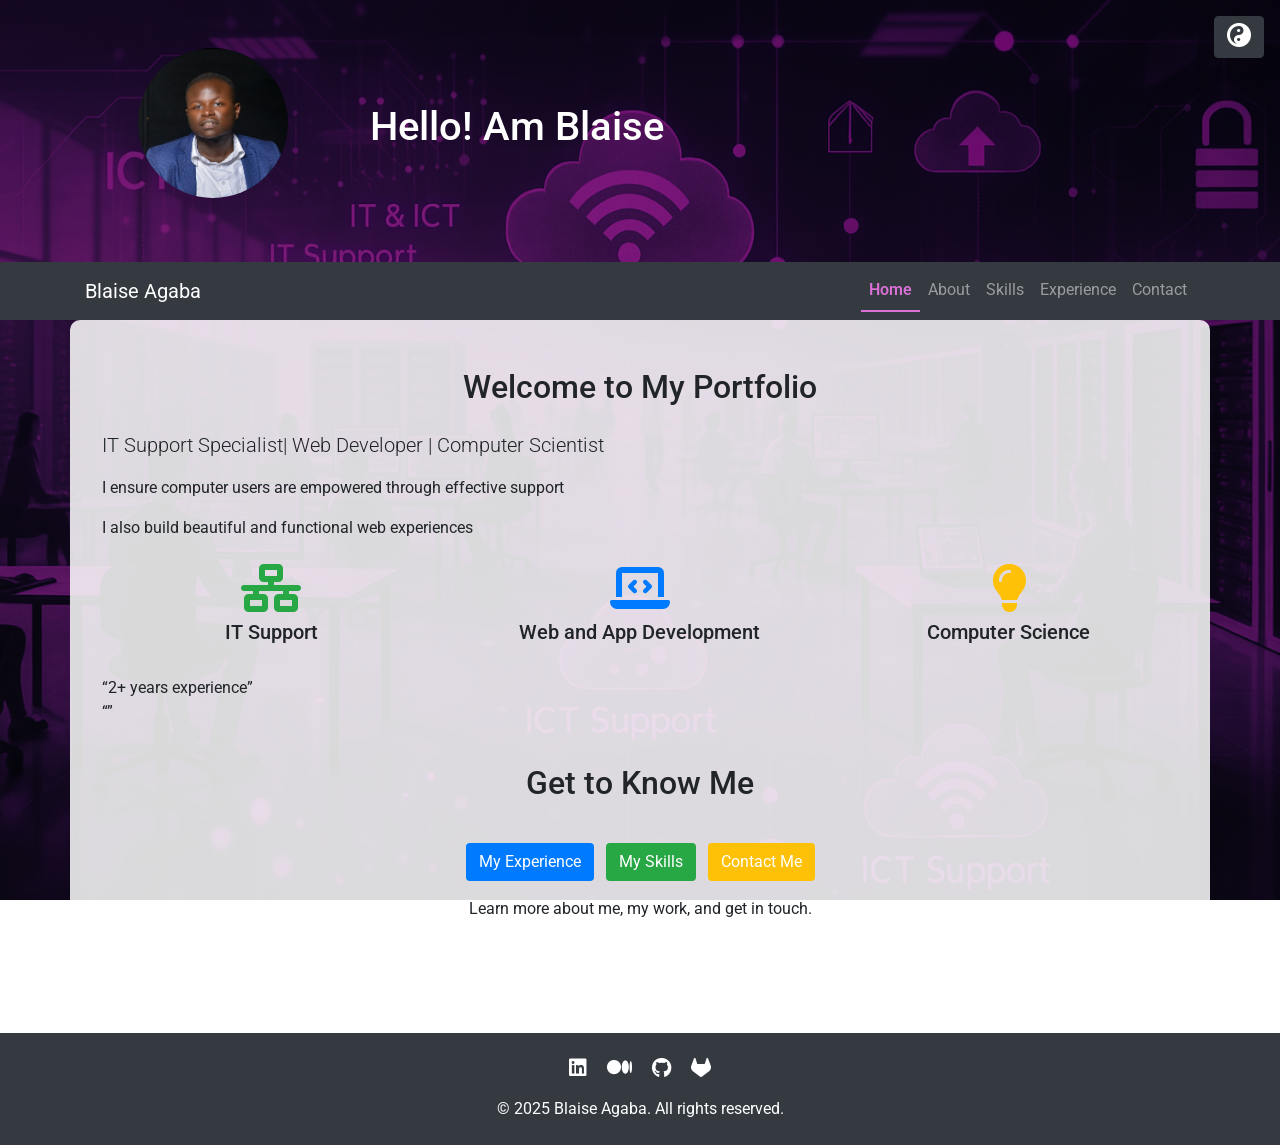
<file: index.html>
<!DOCTYPE html>
<html lang="en">
<head>
  <meta charset="UTF-8" />
  <meta name="viewport" content="width=device-width, initial-scale=1.0"/>
  <meta name="description" content="Blaise Agaba is an ICT Support Technician with expertise in technical support, systems troubleshooting, and digital innovation.">
  <meta name="keywords" content="Blaise Agaba, ICT Support Technician, technical support, systems troubleshooting, digital innovation">
  <title>Blaise Agaba | ICT Support Technician</title>
  <link rel="stylesheet" href="https://stackpath.bootstrapcdn.com/bootstrap/4.5.2/css/bootstrap.min.css"/>
  <link href="https://fonts.googleapis.com/css2?family=Roboto:wght@400;700&display=swap" rel="stylesheet"/>
  <link rel="stylesheet" href="style.css"/>
  <link href="https://unpkg.com/aos@2.3.4/dist/aos.css" rel="stylesheet">
  <link rel="stylesheet" href="https://cdnjs.cloudflare.com/ajax/libs/font-awesome/6.5.0/css/all.min.css" integrity="sha512-..." crossorigin="anonymous" referrerpolicy="no-referrer" />
  <style>
    html {
      scroll-behavior: smooth;
    }
    .dark-mode {
      background-color: #121212 !important;
      color: #f1f1f1 !important;
    }
    .dark-mode .content-section,
    .dark-mode .job,
    .dark-mode form {
      background-color: rgba(30, 30, 30, 0.9) !important;
      color: #f1f1f1 !important;
    }
    .dark-mode nav,
    .dark-mode footer{
      background-color: #1a1a1a !important;
    }
    .dark-toggle {
      position: fixed;
      top: 1rem;
      right: 1rem;
      z-index: 1000;
    }
  </style>
</head>
<body>
  <div class="dark-toggle">
    <button onclick="toggleDarkMode()" class="btn btn-dark" aria-label="Toggle dark mode">
     <i class="fas fa-yin-yang"></i> 
    </button>
  </div>

  <header class="text-white text-center py-5">
    <div class="container">
      <div class="row align-items-center">
        <div class="col-md-3">
          <img src="dp.jpg" alt="Portrait of Blaise Agaba" class="rounded-circle mb-3" style="width: 150px; height: 150px;">
        </div>
        <div class="col-md-9 text-md-left">
          <h1>Hello! Am Blaise</h1>
        </div>
      </div>
    </div>
  </header>

  <nav class="navbar navbar-expand-lg navbar-dark bg-dark">
    <div class="container">
      <a class="navbar-brand text-white" href="index.html">Blaise Agaba</a>
      <button class="navbar-toggler" type="button" data-toggle="collapse" data-target="#navbarNav">
        <span class="navbar-toggler-icon"></span>
      </button>
      <div class="collapse navbar-collapse" id="navbarNav">
        <ul class="navbar-nav ml-auto">
          <li class="nav-item"><a class="nav-link" href="index.html">Home</a></li>
          <li class="nav-item"><a class="nav-link" href="about.html">About</a></li>
          <li class="nav-item"><a class="nav-link" href="skills.html">Skills</a></li>
          <li class="nav-item"><a class="nav-link" href="experience.html">Experience</a></li>
          <li class="nav-item"><a class="nav-link" href="contact.html">Contact</a></li>
        </ul>
      </div>
    </div>
  </nav>

  <main>
    <section id="home" class="container py-5 content-section" data-aos="fade-up">
      <h2 class="text-center mb-4">Welcome to My Portfolio</h2>
      <p class="lead"> IT Support Specialist| Web Developer | Computer Scientist</p>
      <p>I ensure computer users are empowered through effective support</p>
      <p> I also build beautiful and functional web experiences </p>
      <div class="row text-center mt-4">
      <br>  
      <br>

        <div class="col-md-4">
          <i class="fas fa-network-wired fa-3x mb-2 text-success"></i>
          <h5>IT Support</h5>
        </div>
        <div class="col-md-4">
          <i class="fas fa-laptop-code fa-3x mb-2 text-primary"></i>
          <h5>Web and App Development</h5>
        </div>
        <div class="col-md-4">
          <i class="fas fa-lightbulb fa-3x mb-2 text-warning"></i>
          <h5>Computer Science</h5>
        </div>
      </div>
      <br>
      <q>2+ years experience</q>
      <br>
       <p> <q></q> </p>
      <br>
      <h2 class="text-center mb-4">Get to Know Me</h2>
        <div class="text-center mt-4">
          <a href="experience.html" class="btn btn-experience mt-3 mr-2">My Experience</a>
          <a href="skills.html" class="btn btn-skills mt-3">My Skills</a>
          <a href="contact.html" class="btn btn-contact mt-3 ml-2">Contact Me</a>
          <p class="mt-3">Learn more about me, my work, and get in touch.</p>
        </div>

      </section>

  </main>

  <footer class="text-center text-white py-4 mt-5">
   <div class="container">
    
    <!-- Social Media Icons -->
    <div class="mb-3">
       <a href="https://www.linkedin.com/in/blaise-agaba" target="_blank" class="text-white mx-2">
        <i class="fab fa-linkedin fa-lg"></i>
      </a>

       <a href="https://medium.com/@blaiseagaba" target="_blank" class="text-white mx-2">
        <i class="fab fa-medium fa-lg"></i>
      </a>
     
      <a href="https://github.com/Blaiseagaba" target="_blank" class="text-white mx-2">
        <i class="fab fa-github fa-lg"></i>
      </a>
     
      <a href="https://gitlab.com/Blaiseagaba" target="_blank" class="text-white mx-2">
        <i class="fab fa-gitlab fa-lg"></i>
      </a>
    
    </div>

    <!-- Copyright -->
    <p class="mb-0">© 2025 Blaise Agaba. All rights reserved.</p>
   </div>
  </footer>



  <script src="https://code.jquery.com/jquery-3.5.1.slim.min.js"></script>
  <script src="https://cdn.jsdelivr.net/npm/@popperjs/core@2.5.4/dist/umd/popper.min.js"></script>
  <script src="https://stackpath.bootstrapcdn.com/bootstrap/4.5.2/js/bootstrap.min.js"></script>
  <script src="https://unpkg.com/aos@2.3.4/dist/aos.js"></script>
  <script src="script.js"></script>
  <script>
    AOS.init();
    function toggleDarkMode() {
      document.body.classList.toggle('dark-mode');
      localStorage.setItem('darkMode', document.body.classList.contains('dark-mode'));
    }
    window.onload = function() {
      if (localStorage.getItem('darkMode') === 'true') {
        document.body.classList.add('dark-mode');
      }
    };
  </script>
  <script defer src="script.js"></script>
  <script defer src="https://unpkg.com/aos@2.3.4/dist/aos.js"></script>
  <script>
  // Get current file name from URL
  const currentPage = window.location.pathname.split("/").pop();

  // Select all nav links
  const navLinks = document.querySelectorAll('.navbar-nav .nav-link');

  navLinks.forEach(link => {
    // Get href attribute of each link
    const linkPage = link.getAttribute('href');

    if (linkPage === currentPage) {
      link.classList.add('active');
    }
  });
</script>
</body>
</html>
</file>
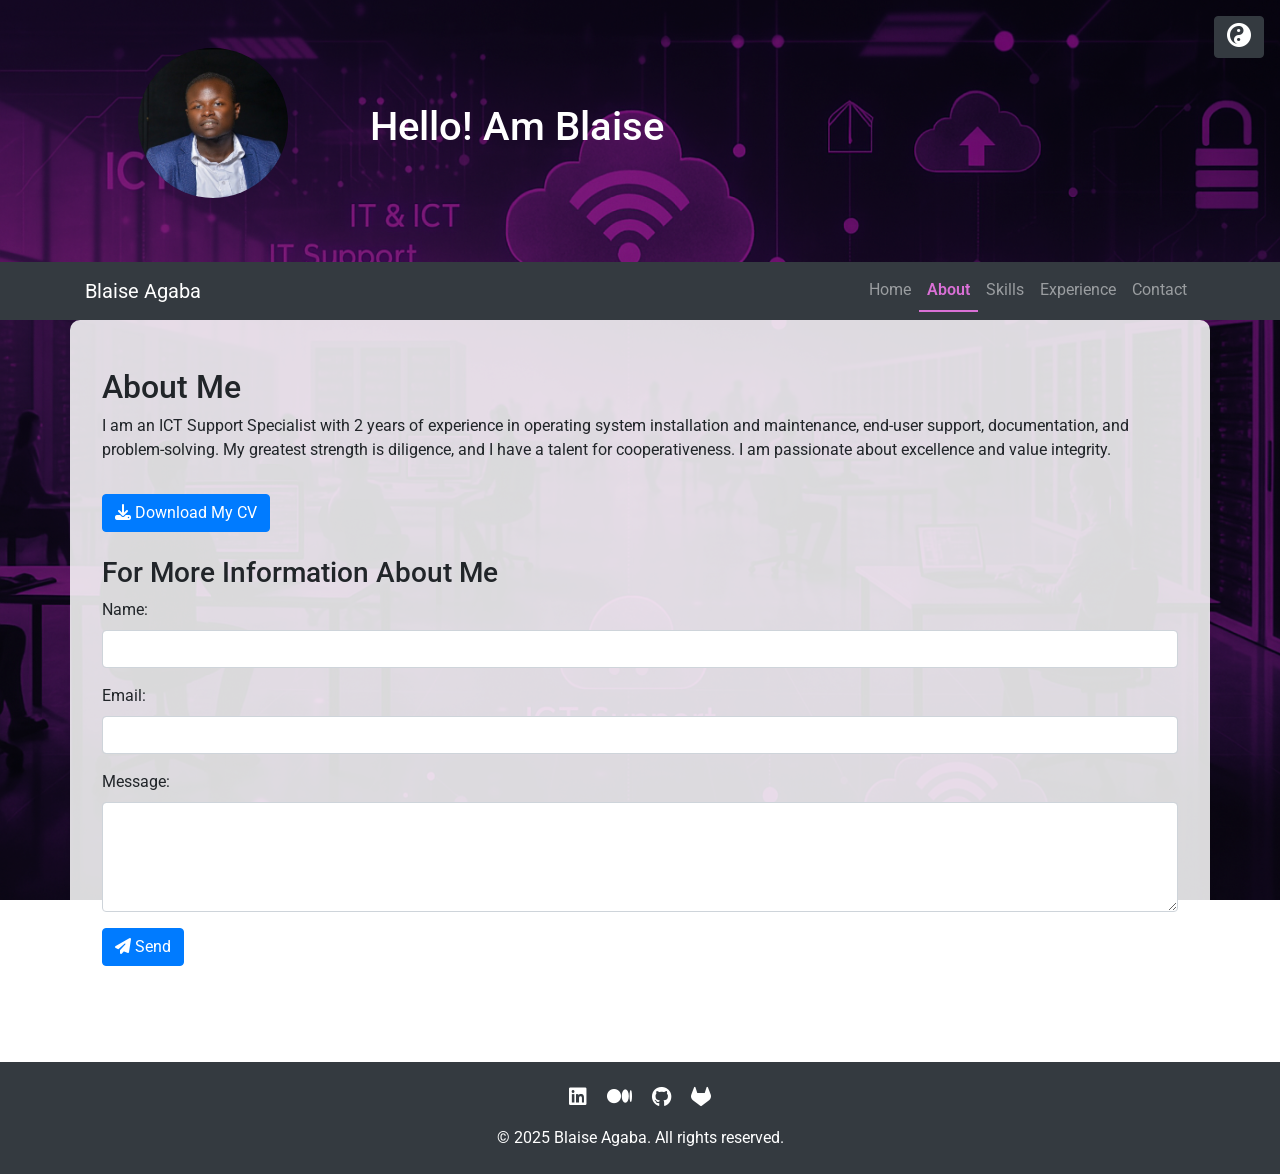
<file: about.html>
<!DOCTYPE html>
<html lang="en">
<head>
  <meta charset="UTF-8" />
  <meta name="viewport" content="width=device-width, initial-scale=1.0"/>
  <meta name="description" content="Blaise Agaba is an ICT Support Technician with expertise in technical support, systems troubleshooting, and digital innovation.">
  <meta name="keywords" content="Blaise Agaba, ICT Support Technician, technical support, systems troubleshooting, digital innovation">
  <title>About | Blaise Agaba</title>
  <link rel="stylesheet" href="https://stackpath.bootstrapcdn.com/bootstrap/4.5.2/css/bootstrap.min.css"/>
  <link href="https://fonts.googleapis.com/css2?family=Roboto:wght@400;700&display=swap" rel="stylesheet"/>
  <link rel="stylesheet" href="style.css"/>
  <link rel="stylesheet" href="https://unpkg.com/aos@2.3.4/dist/aos.css">
  <link rel="stylesheet" href="https://cdnjs.cloudflare.com/ajax/libs/font-awesome/6.5.0/css/all.min.css" integrity="sha512-..." crossorigin="anonymous" referrerpolicy="no-referrer" />
  <style>
    html {
      scroll-behavior: smooth;
    }
    .dark-mode {
      background-color: #121212 !important;
      color: #f1f1f1 !important;
    }
    .dark-mode .content-section,
    .dark-mode .job,
    .dark-mode form {
      background-color: rgba(30, 30, 30, 0.9) !important;
      color: #f1f1f1 !important;
    }
    .dark-mode nav,
    .dark-mode footer{
      background-color: #1a1a1a !important;
    }
    .dark-toggle {
      position: fixed;
      top: 1rem;
      right: 1rem;
      z-index: 1000;
    }
  </style>
</head>
<body>
  <div class="dark-toggle">
    <button onclick="toggleDarkMode()" class="btn btn-dark" aria-label="Toggle dark mode">
    <i class="fas fa-yin-yang"></i>
    </button>
  </div>

  <header class="text-white text-center py-5">
    <div class="container">
      <div class="row align-items-center">
        <div class="col-md-3">
          <img src="dp.jpg" alt="Portrait of Blaise Agaba" class="rounded-circle mb-3" style="width: 150px; height: 150px;">
        </div>
        <div class="col-md-9 text-md-left">
          <h1>Hello! Am Blaise</h1>
        </div>
      </div>
    </div>
  </header>

   <nav class="navbar navbar-expand-lg navbar-dark bg-dark">
    <div class="container">
      <a class="navbar-brand text-white" href="index.html">Blaise Agaba</a>
      <button class="navbar-toggler" type="button" data-toggle="collapse" data-target="#navbarNav">
        <span class="navbar-toggler-icon"></span>
      </button>
      <div class="collapse navbar-collapse" id="navbarNav">
        <ul class="navbar-nav ml-auto">
          <li class="nav-item"><a class="nav-link" href="index.html">Home</a></li>
          <li class="nav-item"><a class="nav-link" href="about.html">About</a></li>
          <li class="nav-item"><a class="nav-link" href="skills.html">Skills</a></li>
          <li class="nav-item"><a class="nav-link" href="experience.html">Experience</a></li>
          <li class="nav-item"><a class="nav-link" href="contact.html">Contact</a></li>
        </ul>
      </div>
    </div>
  </nav>

  <main>
    <section id="about" class="container py-5 content-section" data-aos="fade-up">
      <h2>About Me</h2>
      <p>I am an ICT Support Specialist with 2 years of experience in operating system installation and maintenance, end-user support, documentation, and problem-solving. My greatest strength is diligence, and I have a talent for cooperativeness. I am passionate about excellence and value integrity.</p>
      <a href="blaise_agaba_cv.pdf" class="btn btn-primary mt-3" download>
       <i class="fas fa-download"></i> Download My CV
      </a>

      <div class="mt-4">
        <h3>For More Information About Me</h3>
        <div id="success-message" class="alert alert-success d-none" role="alert">
          Your inquiry has been sent successfully!
        </div>
        <form id="about-form" action="https://formspree.io/f/xovdaldj" method="POST" data-formspree data-redirect="about.html">
          <div class="form-group">
            <label for="name">Name:</label>
            <input type="text" class="form-control" id="name" name="name" required/>
          </div>
          <div class="form-group">
            <label for="email">Email:</label>
            <input type="email" class="form-control" id="email" name="_replyto" required/>
          </div>
          <div class="form-group">
            <label for="message">Message:</label>
            <textarea class="form-control" id="message" name="message" rows="4" required></textarea>
          </div>
          <button type="submit" class="btn btn-primary">
           <i class="fas fa-paper-plane"></i> Send
          </button>
        </form>
      </div>
    </section>
  </main>

 <footer class="text-center text-white py-4 mt-5">
   <div class="container">
    
    <!-- Social Media Icons -->
     <div class="mb-3">
       <a href="https://www.linkedin.com/in/blaise-agaba" target="_blank" class="text-white mx-2">
        <i class="fab fa-linkedin fa-lg"></i>
      </a>

       <a href="https://medium.com/@blaiseagaba" target="_blank" class="text-white mx-2">
        <i class="fab fa-medium fa-lg"></i>
      </a>
     
      <a href="https://github.com/Blaiseagaba" target="_blank" class="text-white mx-2">
        <i class="fab fa-github fa-lg"></i>
      </a>
     
      <a href="https://gitlab.com/Blaiseagaba" target="_blank" class="text-white mx-2">
        <i class="fab fa-gitlab fa-lg"></i>
      </a>
    
    </div>

    <!-- Copyright -->
    <p class="mb-0">© 2025 Blaise Agaba. All rights reserved.</p>
   </div>
  </footer>

  <script src="https://code.jquery.com/jquery-3.5.1.slim.min.js"></script>
  <script src="https://cdn.jsdelivr.net/npm/@popperjs/core@2.5.4/dist/umd/popper.min.js"></script>
  <script src="https://stackpath.bootstrapcdn.com/bootstrap/4.5.2/js/bootstrap.min.js"></script>
  <script src="https://unpkg.com/aos@2.3.4/dist/aos.js"></script>
  <script src="script.js"></script>
  <script>
    AOS.init();
    function toggleDarkMode() {
      document.body.classList.toggle('dark-mode');
      localStorage.setItem('darkMode', document.body.classList.contains('dark-mode'));
    }
    window.onload = function() {
      if (localStorage.getItem('darkMode') === 'true') {
        document.body.classList.add('dark-mode');
      }
      // Check for success query parameter
      const urlParams = new URLSearchParams(window.location.search);
      if (urlParams.get('success') === 'true') {
        const successMessage = document.getElementById('success-message');
        successMessage.classList.remove('d-none');
        // Hide after 5 seconds
        setTimeout(() => {
          successMessage.classList.add('d-none');
        }, 5000);
      }
    };
  </script>
  <script defer src="script.js"></script>
  <script defer src="https://unpkg.com/aos@2.3.4/dist/aos.js"></script>
  <script>
  // Get current file name from URL
  const currentPage = window.location.pathname.split("/").pop();

  // Select all nav links
  const navLinks = document.querySelectorAll('.navbar-nav .nav-link');

  navLinks.forEach(link => {
    // Get href attribute of each link
    const linkPage = link.getAttribute('href');

    if (linkPage === currentPage) {
      link.classList.add('active');
    }
  });
</script>
</body>
</html>
</file>
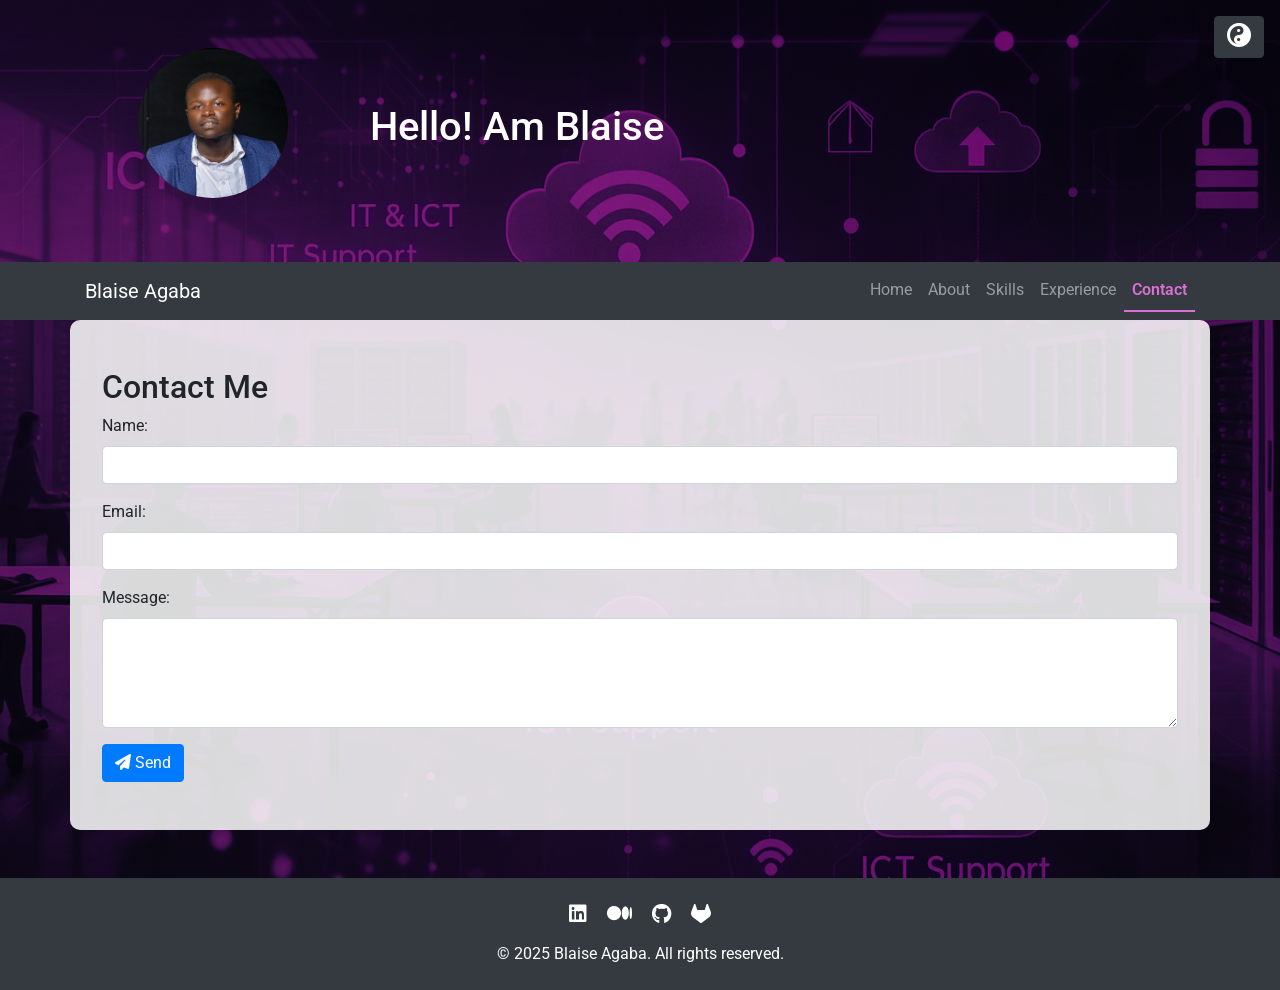
<file: contact.html>
<!DOCTYPE html>
<html lang="en">
<head>
  <meta charset="UTF-8" />
  <meta name="viewport" content="width=device-width, initial-scale=1.0"/>
  <meta name="description" content="Blaise Agaba is an ICT Support Technician with expertise in technical support, systems troubleshooting, and digital innovation.">
  <meta name="keywords" content="Blaise Agaba, ICT Support Technician, technical support, systems troubleshooting, digital innovation">
  <title>Contact | Blaise Agaba</title>
  <link rel="stylesheet" href="https://stackpath.bootstrapcdn.com/bootstrap/4.5.2/css/bootstrap.min.css"/>
  <link href="https://fonts.googleapis.com/css2?family=Roboto:wght@400;700&display=swap" rel="stylesheet"/>
  <link rel="stylesheet" href="style.css"/>
  <link rel="stylesheet" href="https://unpkg.com/aos@2.3.4/dist/aos.css">
  <link rel="stylesheet" href="https://cdnjs.cloudflare.com/ajax/libs/font-awesome/6.5.0/css/all.min.css" integrity="sha512-..." crossorigin="anonymous" referrerpolicy="no-referrer" />
  <style>
    html {
      scroll-behavior: smooth;
    }
    .dark-mode {
      background-color: #121212 !important;
      color: #f1f1f1 !important;
    }
    .dark-mode .content-section,
    .dark-mode .job,
    .dark-mode form {
      background-color: rgba(30, 30, 30, 0.9) !important;
      color: #f1f1f1 !important;
    }
    .dark-mode nav,
    .dark-mode footer{
      background-color: #1a1a1a !important;
    }
    .dark-toggle {
      position: fixed;
      top: 1rem;
      right: 1rem;
      z-index: 1000;
    }
  </style>
</head>
<body>
  <div class="dark-toggle">
    <button onclick="toggleDarkMode()" class="btn btn-dark" aria-label="Toggle dark mode">
    <i class="fas fa-yin-yang"></i>
    </button>
  </div>

  <header class="text-white text-center py-5">
    <div class="container">
      <div class="row align-items-center">
        <div class="col-md-3">
          <img src="dp.jpg" alt="Portrait of Blaise Agaba" class="rounded-circle mb-3" style="width: 150px; height: 150px;">
        </div>
        <div class="col-md-9 text-md-left">
          <h1>Hello! Am Blaise</h1>
        </div>
      </div>
    </div>
  </header>

   <nav class="navbar navbar-expand-lg navbar-dark bg-dark">
    <div class="container">
      <a class="navbar-brand text-white" href="index.html">Blaise Agaba</a>
      <button class="navbar-toggler" type="button" data-toggle="collapse" data-target="#navbarNav">
        <span class="navbar-toggler-icon"></span>
      </button>
      <div class="collapse navbar-collapse" id="navbarNav">
        <ul class="navbar-nav ml-auto">
          <li class="nav-item"><a class="nav-link" href="index.html">Home</a></li>
          <li class="nav-item"><a class="nav-link" href="about.html">About</a></li>
          <li class="nav-item"><a class="nav-link" href="skills.html">Skills</a></li>
          <li class="nav-item"><a class="nav-link" href="experience.html">Experience</a></li>
          <li class="nav-item"><a class="nav-link" href="contact.html">Contact</a></li>
        </ul>
      </div>
    </div>
  </nav>

  <main>
    <section id="contact" class="container py-5 content-section" data-aos="fade-up">
      <h2>Contact Me</h2>
      <div id="success-message" class="alert alert-success d-none" role="alert">
        Your message has been sent successfully!
      </div>
      <form id="contact-form" action="https://formspree.io/f/xovdaldj" method="POST" data-formspree data-redirect="contact.html"> 
        <div class="form-group">
          <label for="name">Name:</label>
          <input type="text" class="form-control" id="name" name="name" required/>
        </div>
        <div class="form-group">
          <label for="email">Email:</label>
          <input type="email" class="form-control" id="email" name="_replyto" required/>
        </div>
        <div class="form-group">
          <label for="message">Message:</label>
          <textarea class="form-control" id="message" name="message" rows="4" required></textarea>
        </div>
        <button type="submit" class="btn btn-primary">
         <i class="fas fa-paper-plane"></i> Send
        </button>
      </form>
    </section>
  </main>

 <footer class="text-center text-white py-4 mt-5">
   <div class="container">
    
    <!-- Social Media Icons -->
     <div class="mb-3">
       <a href="https://www.linkedin.com/in/blaise-agaba" target="_blank" class="text-white mx-2">
        <i class="fab fa-linkedin fa-lg"></i>
      </a>

       <a href="https://medium.com/@blaiseagaba" target="_blank" class="text-white mx-2">
        <i class="fab fa-medium fa-lg"></i>
      </a>
     
      <a href="https://github.com/Blaiseagaba" target="_blank" class="text-white mx-2">
        <i class="fab fa-github fa-lg"></i>
      </a>
     
      <a href="https://gitlab.com/Blaiseagaba" target="_blank" class="text-white mx-2">
        <i class="fab fa-gitlab fa-lg"></i>
      </a>
    
    </div>

    <!-- Copyright -->
    <p class="mb-0">© 2025 Blaise Agaba. All rights reserved.</p>
   </div>
  </footer>

  <script src="https://code.jquery.com/jquery-3.5.1.slim.min.js"></script>
  <script src="https://cdn.jsdelivr.net/npm/@popperjs/core@2.5.4/dist/umd/popper.min.js"></script>
  <script src="https://stackpath.bootstrapcdn.com/bootstrap/4.5.2/js/bootstrap.min.js"></script>
  <script src="https://unpkg.com/aos@2.3.4/dist/aos.js"></script>
  <script src="script.js"></script>
  <script>
    AOS.init();
    function toggleDarkMode() {
      document.body.classList.toggle('dark-mode');
      localStorage.setItem('darkMode', document.body.classList.contains('dark-mode'));
    }
    window.onload = function() {
      if (localStorage.getItem('darkMode') === 'true') {
        document.body.classList.add('dark-mode');
      }
      // Check for success query parameter
      const urlParams = new URLSearchParams(window.location.search);
      if (urlParams.get('success') === 'true') {
        const successMessage = document.getElementById('success-message');
        successMessage.classList.remove('d-none');
        // Hide after 5 seconds
        setTimeout(() => {
          successMessage.classList.add('d-none');
        }, 5000);
      }
    };
  </script>
  <script defer src="script.js"></script>
  <script defer src="https://unpkg.com/aos@2.3.4/dist/aos.js"></script>
  <script>
  // Get current file name from URL
  const currentPage = window.location.pathname.split("/").pop();

  // Select all nav links
  const navLinks = document.querySelectorAll('.navbar-nav .nav-link');

  navLinks.forEach(link => {
    // Get href attribute of each link
    const linkPage = link.getAttribute('href');

    if (linkPage === currentPage) {
      link.classList.add('active');
    }
  });
</script>
</body>
</html>
</file>
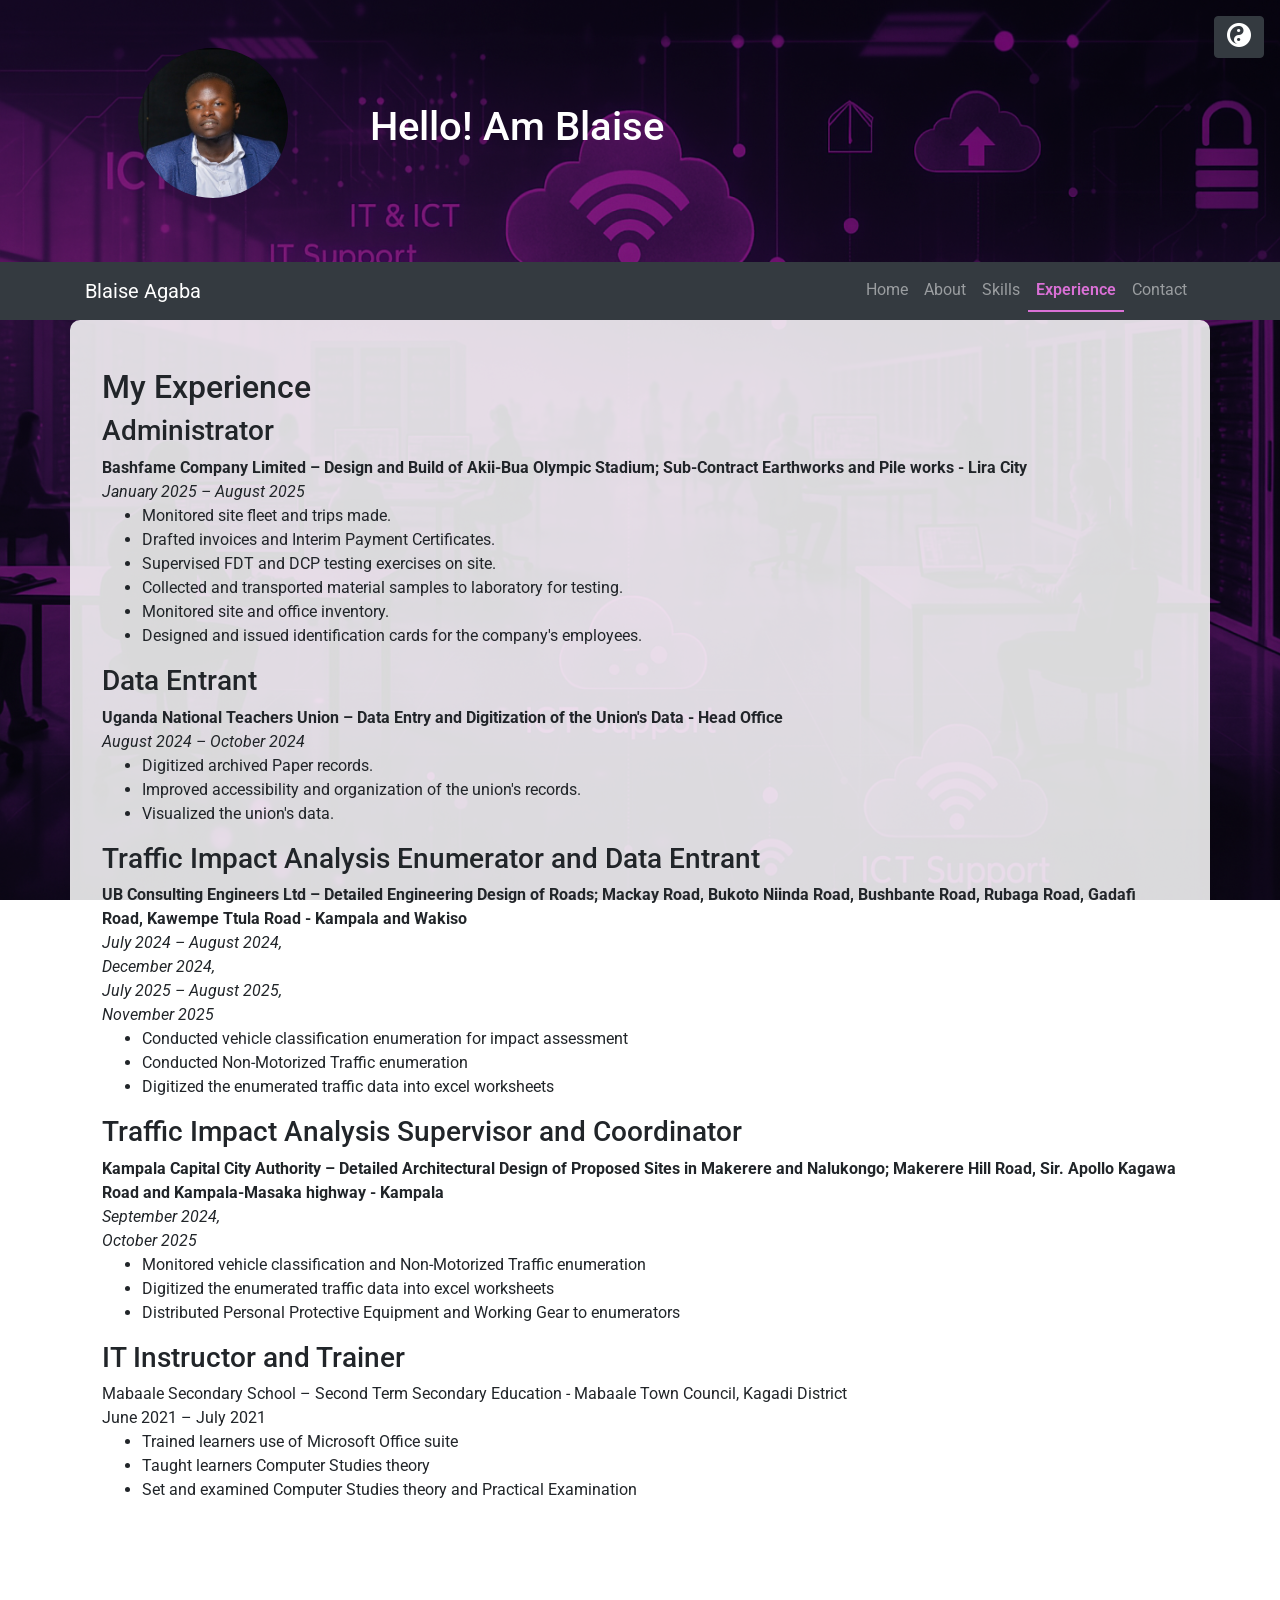
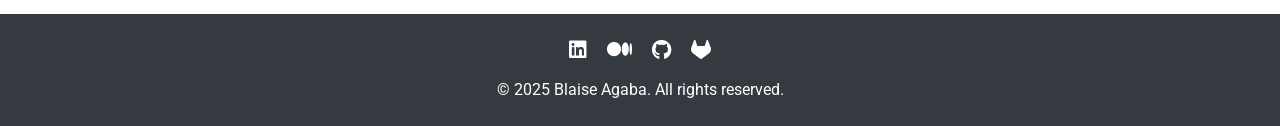
<file: experience.html>
<!DOCTYPE html>
<html lang="en">
<head>
  <meta charset="UTF-8" />
  <meta name="viewport" content="width=device-width, initial-scale=1.0"/>
  <meta name="description" content="Blaise Agaba is an ICT Support Technician with expertise in technical support, systems troubleshooting, and digital innovation.">
  <meta name="keywords" content="Blaise Agaba, ICT Support Technician, technical support, systems troubleshooting, digital innovation">
  <title>Experience | Blaise Agaba</title>
  <link rel="stylesheet" href="https://stackpath.bootstrapcdn.com/bootstrap/4.5.2/css/bootstrap.min.css"/>
  <link href="https://fonts.googleapis.com/css2?family=Roboto:wght@400;700&display=swap" rel="stylesheet"/>
  <link rel="stylesheet" href="style.css"/>
  <link rel="stylesheet" href="https://unpkg.com/aos@2.3.4/dist/aos.css">
  <link rel="stylesheet" href="https://cdnjs.cloudflare.com/ajax/libs/font-awesome/6.5.0/css/all.min.css" integrity="sha512-..." crossorigin="anonymous" referrerpolicy="no-referrer" />
  <style>
    html {
      scroll-behavior: smooth;
    }
    .dark-mode {
      background-color: #121212 !important;
      color: #f1f1f1 !important;
    }
    .dark-mode .content-section,
    .dark-mode .job,
    .dark-mode form {
      background-color: rgba(30, 30, 30, 0.9) !important;
      color: #f1f1f1 !important;
    }
    .dark-mode nav,
    .dark-mode footer{
      background-color: #1a1a1a !important;
    }
    .dark-toggle {
      position: fixed;
      top: 1rem;
      right: 1rem;
      z-index: 1000;
    }
  </style>
</head>
<body>
  <div class="dark-toggle">
    <button onclick="toggleDarkMode()" class="btn btn-dark" aria-label="Toggle dark mode">
    <i class="fas fa-yin-yang"></i>
    </button>
  </div>

  <header class="text-white text-center py-5">
    <div class="container">
      <div class="row align-items-center">
        <div class="col-md-3">
          <img src="dp.jpg" alt="Portrait of Blaise Agaba" class="rounded-circle mb-3" style="width: 150px; height: 150px;">
        </div>
        <div class="col-md-9 text-md-left">
          <h1>Hello! Am Blaise</h1>
        </div>
      </div>
    </div>
  </header>

   <nav class="navbar navbar-expand-lg navbar-dark bg-dark">
    <div class="container">
      <a class="navbar-brand text-white" href="index.html">Blaise Agaba</a>
      <button class="navbar-toggler" type="button" data-toggle="collapse" data-target="#navbarNav">
        <span class="navbar-toggler-icon"></span>
      </button>
      <div class="collapse navbar-collapse" id="navbarNav">
        <ul class="navbar-nav ml-auto">
          <li class="nav-item"><a class="nav-link" href="index.html">Home</a></li>
          <li class="nav-item"><a class="nav-link" href="about.html">About</a></li>
          <li class="nav-item"><a class="nav-link" href="skills.html">Skills</a></li>
          <li class="nav-item"><a class="nav-link" href="experience.html">Experience</a></li>
          <li class="nav-item"><a class="nav-link" href="contact.html">Contact</a></li>
        </ul>
      </div>
    </div>
  </nav>

  <main>
    <section id="experience" class="container py-5 content-section" data-aos="fade-up">
      <h2>My Experience</h2>
     
          <div class="exp-item">
        <h3>Administrator</h3>
        <div class="company-info">
            <strong>Bashfame Company Limited – Design and Build of Akii-Bua Olympic Stadium; Sub-Contract Earthworks and Pile works - Lira City</strong><br>
            <em>January 2025 – August 2025</em>
        </div>
        <ul>
            <li>Monitored site fleet and trips made.</li>
            <li>Drafted invoices and Interim Payment Certificates.</li>
            <li>Supervised FDT and DCP testing exercises on site.</li>
            <li>Collected and transported material samples to laboratory for testing.</li>
            <li>Monitored site and office inventory.</li>
            <li>Designed and issued identification cards for the company's employees.</li>
        </ul>
    </div>
    
    <div class="exp-item">
        <h3>Data Entrant</h3>
        <div class="company-info">
            <strong>Uganda National Teachers Union – Data Entry and Digitization of the Union's Data - Head Office</strong><br>
            <em>August 2024 – October 2024</em>
        </div>
        <ul>
            <li>Digitized archived Paper records.</li>
            <li>Improved accessibility and organization of the union's records.</li>
            <li>Visualized the union's data.</li>
        </ul>
    </div>

     <div class="exp-item">
        <h3>Traffic Impact Analysis Enumerator and Data Entrant</h3>
        <div class="company-info">
          <strong>UB Consulting Engineers Ltd – Detailed Engineering Design of Roads; Mackay Road, Bukoto Niinda Road, Bushbante Road, Rubaga Road, Gadafi Road, Kawempe Ttula Road - Kampala and Wakiso</strong><br> 
          <em>July 2024 – August 2024,</em><br> 
          <em>December 2024,</em><br>
          <em>July 2025 – August 2025,</em><br>
          <em>November 2025</em>
        </div>
        <ul>
          <li>Conducted vehicle classification enumeration for impact assessment</li>
          <li>Conducted Non-Motorized Traffic enumeration</li>
          <li>Digitized the enumerated traffic data into excel worksheets</li>
        </ul>
      </div>
          
    <div class="exp-item">
        <h3>Traffic Impact Analysis Supervisor and Coordinator</h3>
        <div class="company-info">
            <strong>Kampala Capital City Authority – Detailed Architectural Design of Proposed Sites in Makerere and Nalukongo; Makerere Hill Road, Sir. Apollo Kagawa Road and Kampala-Masaka highway - Kampala</strong> <br>
            <em>September 2024,</em><br> 
            <em>October 2025</em>
        </div>
        <ul>
            <li>Monitored vehicle classification and Non-Motorized Traffic enumeration</li>
            <li>Digitized the enumerated traffic data into excel worksheets</li>
            <li>Distributed Personal Protective Equipment and Working Gear to enumerators</li>   
        </ul>
    </div>
    
    
    <div class="experience-item">
        <div class="experience-header">
            <h3 class="job-title">IT Instructor and Trainer</h3>
            <div class="company">Mabaale Secondary School – Second Term Secondary Education - Mabaale Town Council, Kagadi District</div>
            <div class="duration">June 2021 – July 2021</div>
        </div>
        <ul class="responsibilities">
            <li>Trained learners use of Microsoft Office suite</li>
            <li>Taught learners Computer Studies theory</li>
            <li>Set and examined Computer Studies theory and Practical Examination</li>
        </ul>
    </div>
    
    </section>
  </main>

  <footer class="text-center text-white py-4 mt-5">
   <div class="container">
    
    <!-- Social Media Icons -->
     <div class="mb-3">
       <a href="https://www.linkedin.com/in/blaise-agaba" target="_blank" class="text-white mx-2">
        <i class="fab fa-linkedin fa-lg"></i>
      </a>

       <a href="https://medium.com/@blaiseagaba" target="_blank" class="text-white mx-2">
        <i class="fab fa-medium fa-lg"></i>
      </a>
     
      <a href="https://github.com/Blaiseagaba" target="_blank" class="text-white mx-2">
        <i class="fab fa-github fa-lg"></i>
      </a>
     
      <a href="https://gitlab.com/Blaiseagaba" target="_blank" class="text-white mx-2">
        <i class="fab fa-gitlab fa-lg"></i>
      </a>
    
    </div>

    <!-- Copyright -->
    <p class="mb-0">© 2025 Blaise Agaba. All rights reserved.</p>
   </div>
  </footer>

  <script src="https://code.jquery.com/jquery-3.5.1.slim.min.js"></script>
  <script src="https://cdn.jsdelivr.net/npm/@popperjs/core@2.5.4/dist/umd/popper.min.js"></script>
  <script src="https://stackpath.bootstrapcdn.com/bootstrap/4.5.2/js/bootstrap.min.js"></script>
  <script src="https://unpkg.com/aos@2.3.4/dist/aos.js"></script>
  <script src="script.js"></script>
  <script>
    AOS.init();
    function toggleDarkMode() {
      document.body.classList.toggle('dark-mode');
      localStorage.setItem('darkMode', document.body.classList.contains('dark-mode'));
    }
    window.onload = function() {
      if (localStorage.getItem('darkMode') === 'true') {
        document.body.classList.add('dark-mode');
      }
    };
  </script>
  <script defer src="script.js"></script>
  <script defer src="https://unpkg.com/aos@2.3.4/dist/aos.js"></script>
  <script>
  // Get current file name from URL
  const currentPage = window.location.pathname.split("/").pop();

  // Select all nav links
  const navLinks = document.querySelectorAll('.navbar-nav .nav-link');

  navLinks.forEach(link => {
    // Get href attribute of each link
    const linkPage = link.getAttribute('href');

    if (linkPage === currentPage) {
      link.classList.add('active');
    }
  });
</script>
</body>
</html>
</file>
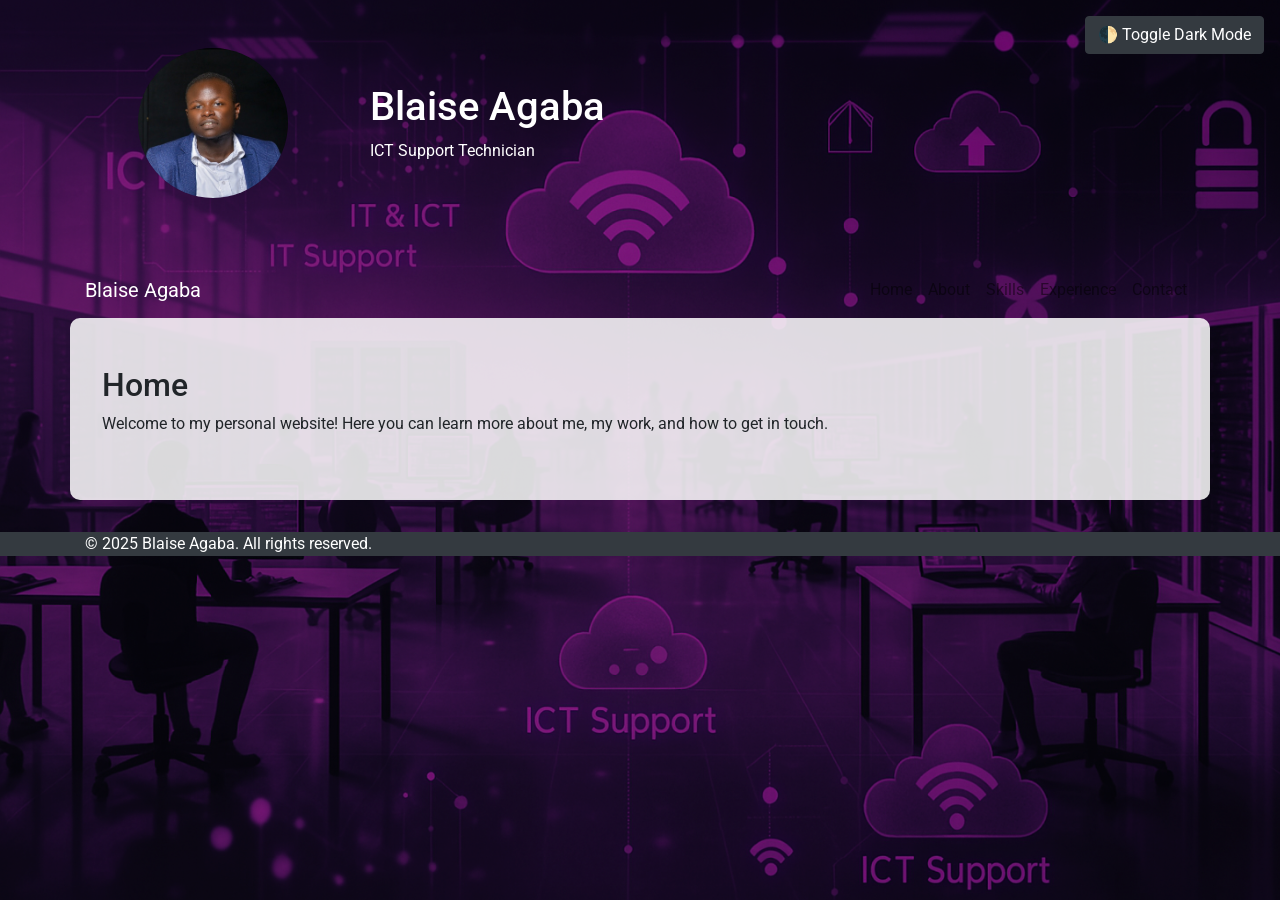
<file: index-home.html>
<!DOCTYPE html>
<html lang="en">
<head>
  <meta charset="UTF-8" />
  <meta name="viewport" content="width=device-width, initial-scale=1.0"/>
  <title>Blaise Agaba | ICT Support Technician</title>
  <link rel="stylesheet" href="https://stackpath.bootstrapcdn.com/bootstrap/4.5.2/css/bootstrap.min.css"/>
  <link href="https://fonts.googleapis.com/css2?family=Roboto:wght@400;700&display=swap" rel="stylesheet"/>
  <link rel="stylesheet" href="style.css"/>
  <link href="https://unpkg.com/aos@2.3.4/dist/aos.css" rel="stylesheet">
  <style>
    html {
      scroll-behavior: smooth;
    }
    .dark-mode {
      background-color: #121212 !important;
      color: #f1f1f1 !important;
    }
    .dark-mode .content-section,
    .dark-mode .job,
    .dark-mode form {
      background-color: rgba(30, 30, 30, 0.9) !important;
      color: #f1f1f1 !important;
    }
    .dark-mode nav,
    .dark-mode footer,
    .dark-mode header {
      background-color: #1a1a1a !important;
    }
    .dark-toggle {
      position: fixed;
      top: 1rem;
      right: 1rem;
      z-index: 1000;
    }
  </style>
</head>
<body>
  <div class="dark-toggle">
    <button onclick="toggleDarkMode()" class="btn btn-dark">🌓 Toggle Dark Mode</button>
  </div>

  <header class="text-white text-center py-5">
    <div class="container">
      <div class="row align-items-center">
        <div class="col-md-3">
          <img src="dp.jpg" alt="Blaise Agaba" class="rounded-circle mb-3" style="width: 150px; height: 150px;">
        </div>
        <div class="col-md-9 text-md-left">
          <h1>Blaise Agaba</h1>
          <p>ICT Support Technician</p>
        </div>
      </div>
    </div>
  </header>

  <nav class="navbar navbar-expand-lg navbar-light">
    <div class="container">
      <a class="navbar-brand text-white" href="index-home.html">Blaise Agaba</a>
      <button class="navbar-toggler" type="button" data-toggle="collapse" data-target="#navbarNav">
        <span class="navbar-toggler-icon"></span>
      </button>
      <div class="collapse navbar-collapse" id="navbarNav">
        <ul class="navbar-nav ml-auto">
          <li class="nav-item"><a class="nav-link" href="index-home.html">Home</a></li>
          <li class="nav-item"><a class="nav-link" href="about.html">About</a></li>
          <li class="nav-item"><a class="nav-link" href="skills.html">Skills</a></li>
          <li class="nav-item"><a class="nav-link" href="experience.html">Experience</a></li>
          <li class="nav-item"><a class="nav-link" href="contact.html">Contact</a></li>
        </ul>
      </div>
    </div>
  </nav>

  <main>
    <section id="home" class="container py-5 content-section" data-aos="fade-up">
      <h2>Home</h2>
      <p>Welcome to my personal website! Here you can learn more about me, my work, and how to get in touch.</p>
    </section>
  </main>

  <footer>
    <div class="container">
      <p>&copy; 2025 Blaise Agaba. All rights reserved.</p>
    </div>
  </footer>

  <script src="https://code.jquery.com/jquery-3.5.1.slim.min.js"></script>
  <script src="https://cdn.jsdelivr.net/npm/@popperjs/core@2.5.4/dist/umd/popper.min.js"></script>
  <script src="https://stackpath.bootstrapcdn.com/bootstrap/4.5.2/js/bootstrap.min.js"></script>
  <script src="https://unpkg.com/aos@2.3.4/dist/aos.js"></script>
  <script src="script.js"></script>
  <script>
    AOS.init();
    function toggleDarkMode() {
      document.body.classList.toggle('dark-mode');
      localStorage.setItem('darkMode', document.body.classList.contains('dark-mode'));
    }
    window.onload = function() {
      if (localStorage.getItem('darkMode') === 'true') {
        document.body.classList.add('dark-mode');
      }
    };
  </script>
</body>
</html>
</file>
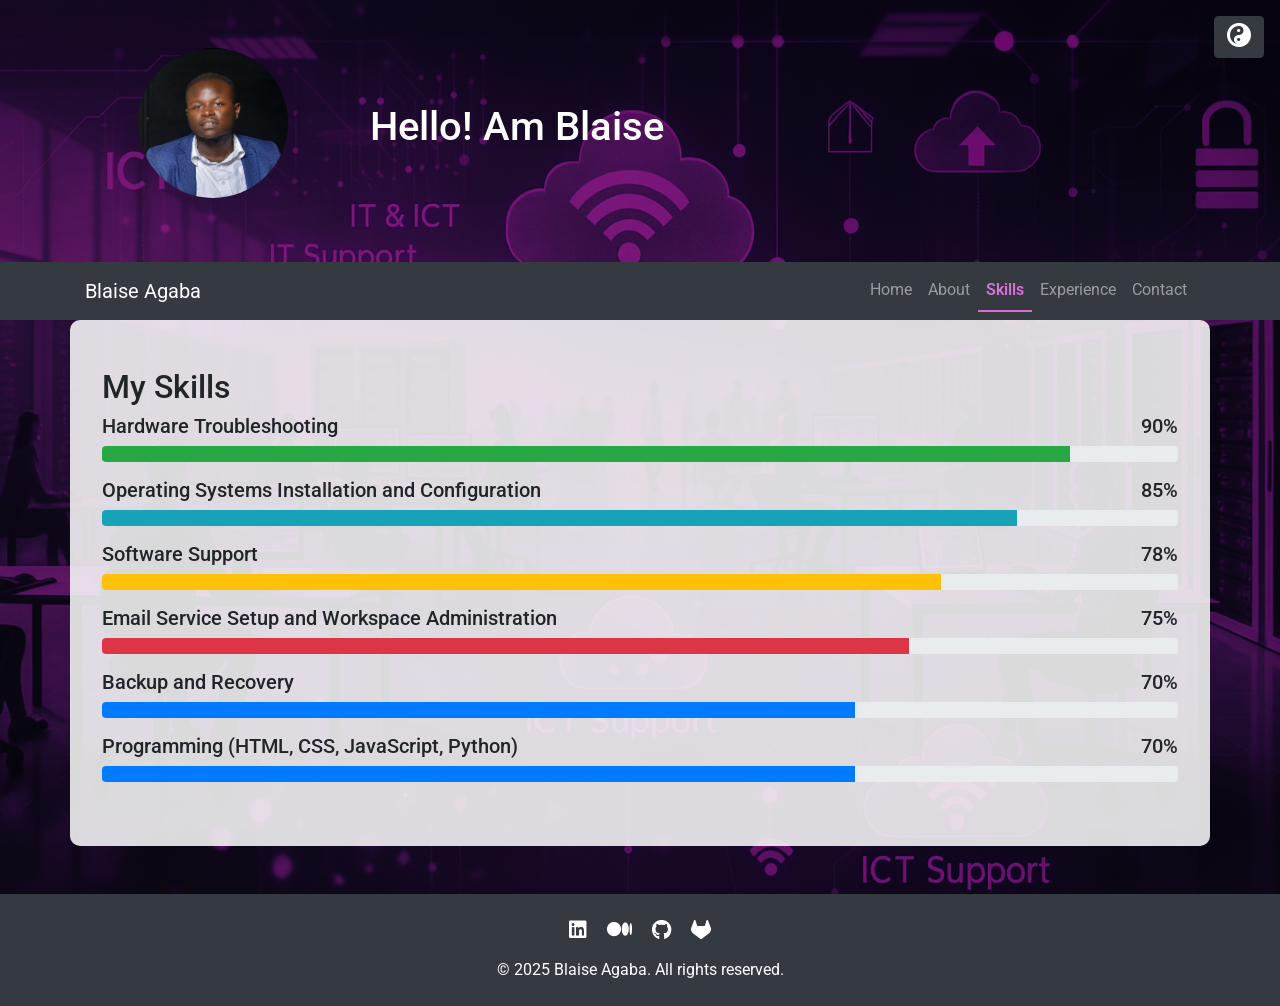
<file: skills.html>
<!DOCTYPE html>
<html lang="en">
<head>
  <meta charset="UTF-8" />
  <meta name="viewport" content="width=device-width, initial-scale=1.0"/>
  <meta name="description" content="Blaise Agaba is an ICT Support Technician with expertise in technical support, systems troubleshooting, and digital innovation.">
  <meta name="keywords" content="Blaise Agaba, ICT Support Technician, technical support, systems troubleshooting, digital innovation">
  <title>Skills | Blaise Agaba</title>
  <link rel="stylesheet" href="https://stackpath.bootstrapcdn.com/bootstrap/4.5.2/css/bootstrap.min.css"/>
  <link href="https://fonts.googleapis.com/css2?family=Roboto:wght@400;700&display=swap" rel="stylesheet"/>
  <link rel="stylesheet" href="style.css"/>
  <link rel="stylesheet" href="https://unpkg.com/aos@2.3.4/dist/aos.css">
  <link rel="stylesheet" href="https://cdnjs.cloudflare.com/ajax/libs/font-awesome/6.5.0/css/all.min.css" integrity="sha512-..." crossorigin="anonymous" referrerpolicy="no-referrer" />
  <style>
    html {
      scroll-behavior: smooth;
    }
    .dark-mode {
      background-color: #121212 !important;
      color: #f1f1f1 !important;
    }
    .dark-mode .content-section,
    .dark-mode .job,
    .dark-mode form {
      background-color: rgba(30, 30, 30, 0.9) !important;
      color: #f1f1f1 !important;
    }
    .dark-mode nav,
    .dark-mode footer {
      background-color: #1a1a1a !important;
    }
    .dark-toggle {
      position: fixed;
      top: 1rem;
      right: 1rem;
      z-index: 1000;
    }
  </style>
</head>
<body>
  <div class="dark-toggle">
    <button onclick="toggleDarkMode()" class="btn btn-dark" aria-label="Toggle dark mode">
    <i class="fas fa-yin-yang"></i>
    </button>
  </div>

  <header class="text-white text-center py-5">
    <div class="container">
      <div class="row align-items-center">
        <div class="col-md-3">
          <img src="dp.jpg" alt="Portrait of Blaise Agaba" class="rounded-circle mb-3" style="width: 150px; height: 150px;">
        </div>
        <div class="col-md-9 text-md-left">
          <h1>Hello! Am Blaise</h1>
        </div>
      </div>
    </div>
  </header>

   <nav class="navbar navbar-expand-lg navbar-dark bg-dark">
    <div class="container">
      <a class="navbar-brand text-white" href="index.html">Blaise Agaba</a>
      <button class="navbar-toggler" type="button" data-toggle="collapse" data-target="#navbarNav">
        <span class="navbar-toggler-icon"></span>
      </button>
      <div class="collapse navbar-collapse" id="navbarNav">
        <ul class="navbar-nav ml-auto">
          <li class="nav-item"><a class="nav-link" href="index.html">Home</a></li>
          <li class="nav-item"><a class="nav-link" href="about.html">About</a></li>
          <li class="nav-item"><a class="nav-link" href="skills.html">Skills</a></li>
          <li class="nav-item"><a class="nav-link" href="experience.html">Experience</a></li>
          <li class="nav-item"><a class="nav-link" href="contact.html">Contact</a></li>
        </ul>
      </div>
    </div>
  </nav>

  <main>
    <section id="skills" class="container py-5 content-section" data-aos="fade-up">
      <h2>My Skills</h2>
      <div class="skills-list">
       <div class="mb-3" data-aos="fade-right">
         <h5>Hardware Troubleshooting <span class="float-right">90%</span></h5>
         <div class="progress">
           <div class="progress-bar bg-success" role="progressbar" data-percentage ="90"></div>
         </div>
       </div>

       <div class="mb-3" data-aos="fade-right" data-aos-delay="100">
         <h5>Operating Systems Installation and Configuration <span class="float-right">85%</span></h5>
         <div class="progress">
           <div class="progress-bar bg-info" role="progressbar" data-percentage ="85"></div>
         </div>
       </div>

       <div class="mb-3" data-aos="fade-right" data-aos-delay="200">
         <h5>Software Support <span class="float-right">78%</span></h5>
         <div class="progress">
           <div class="progress-bar bg-warning" role="progressbar" data-percentage ="78"></div>
         </div>
       </div>

       <div class="mb-3" data-aos="fade-right" data-aos-delay="300">
         <h5>Email Service Setup and Workspace Administration <span class="float-right">75%</span></h5>
         <div class="progress">
           <div class="progress-bar bg-danger" role="progressbar" data-percentage ="75"></div>
         </div>
       </div>

       <div class="mb-3" data-aos="fade-right" data-aos-delay="400">
         <h5>Backup and Recovery <span class="float-right">70%</span></h5>
         <div class="progress">
           <div class="progress-bar bg-primary" role="progressbar" data-percentage ="70"></div>
         </div>
       </div>
      </div>
      
      <div class="mb-3" data-aos="fade-right" data-aos-delay="500">
         <h5>Programming (HTML, CSS, JavaScript, Python) <span class="float-right">70%</span></h5>
         <div class="progress">
           <div class="progress-bar bg-primary" role="progressbar" data-percentage ="70"></div>
         </div>
       </div>
      </div>

    </section>
  </main>

<footer class="text-center text-white py-4 mt-5">
   <div class="container">
    
    <!-- Social Media Icons -->
     <div class="mb-3">
       <a href="https://www.linkedin.com/in/blaise-agaba" target="_blank" class="text-white mx-2">
        <i class="fab fa-linkedin fa-lg"></i>
      </a>

       <a href="https://medium.com/@blaiseagaba" target="_blank" class="text-white mx-2">
        <i class="fab fa-medium fa-lg"></i>
      </a>
     
      <a href="https://github.com/Blaiseagaba" target="_blank" class="text-white mx-2">
        <i class="fab fa-github fa-lg"></i>
      </a>
     
      <a href="https://gitlab.com/Blaiseagaba" target="_blank" class="text-white mx-2">
        <i class="fab fa-gitlab fa-lg"></i>
      </a>
    
    </div>

    <!-- Copyright -->
    <p class="mb-0">© 2025 Blaise Agaba. All rights reserved.</p>
   </div>
  </footer>

  <script src="https://code.jquery.com/jquery-3.5.1.slim.min.js"></script>
  <script src="https://cdn.jsdelivr.net/npm/@popperjs/core@2.5.4/dist/umd/popper.min.js"></script>
  <script src="https://stackpath.bootstrapcdn.com/bootstrap/4.5.2/js/bootstrap.min.js"></script>
  <script src="https://unpkg.com/aos@2.3.4/dist/aos.js"></script>
  <script src="script.js"></script>
  <script>
    AOS.init();
    function toggleDarkMode() {
      document.body.classList.toggle('dark-mode');
      localStorage.setItem('darkMode', document.body.classList.contains('dark-mode'));
    }
    window.onload = function() {
      if (localStorage.getItem('darkMode') === 'true') {
        document.body.classList.add('dark-mode');
      }
    };
  </script>
  <script defer src="script.js"></script>
  <script defer src="https://unpkg.com/aos@2.3.4/dist/aos.js"></script>
  <script>
    AOS.init({ once: true });

   // Dark mode toggle
   function toggleDarkMode() {
     document.body.classList.toggle('dark-mode');
     localStorage.setItem('darkMode', document.body.classList.contains('dark-mode'));
   }

   window.onload = function () {
     if (localStorage.getItem('darkMode') === 'true') {
       document.body.classList.add('dark-mode');
     }
   };

   // IntersectionObserver for progress bar fill animation
   const observer = new IntersectionObserver((entries, obs) => {
     entries.forEach(entry => {
       if (entry.isIntersecting) {
         const bars = entry.target.querySelectorAll('.progress-bar');
         bars.forEach(bar => {
           const percent = bar.getAttribute('data-percentage');
           bar.style.width = percent + '%';
         });
         obs.unobserve(entry.target);
       }
     });
   }, {
     threshold: 0.3
   });

   const skillSection = document.querySelector('#skills');
   if (skillSection) {
     observer.observe(skillSection);
   }
 </script>
 <script>
  // Get current file name from URL
  const currentPage = window.location.pathname.split("/").pop();

  // Select all nav links
  const navLinks = document.querySelectorAll('.navbar-nav .nav-link');

  navLinks.forEach(link => {
    // Get href attribute of each link
    const linkPage = link.getAttribute('href');

    if (linkPage === currentPage) {
      link.classList.add('active');
    }
  });
</script>

</body>
</html>
</file>
<file: style.css>
/* --- Additional improvements --- */

html {
  scroll-behavior: smooth;
}

body {
  background-image: url('bg.jpg');
  background-size: cover;
  background-repeat: no-repeat;
  background-attachment: fixed;
  position: relative;
  z-index: 0;
}

body::before {
  content: "";
  position: fixed;
  top: 0;
  left: 0;
  width: 100%;
  height: 100%;
  background-color: rgba(0, 0, 0, 0.4);
  z-index: -1;
}

.content-section {
  background-color: rgba(255, 255, 255, 0.85);
  padding: 2rem;
  border-radius: 10px;
  margin-bottom: 2rem;
}

.skill-badges {
  text-align: center;
}

.navbar-toggler-icon {
  background-image: url("data:image/svg+xml;charset=utf8,%3Csvg viewBox='0 0 30 30' ...");
  filter: invert(1); /* Makes icon white */
}

body, .content-section, nav, footer, header {
  transition: background-color 0.3s ease, color 0.3s ease;
}

.dark-toggle i {
  font-size: 1.5rem;
}

.dark-toggle button:active i {
  transform: rotate(180deg);
  transition: transform 0.3s ease;
}



.progress-bar {
  width: 0%;
  transition: width 1.5s ease-in-out;
}

footer {
  background-color: #343a40; /* Matches Bootstrap's dark footer */
  color: #ffffff;
  transition: background-color 0.3s ease, color 0.3s ease;
}
.dark-mode footer {
  background-color: #1a1a1a;
  color: #f1f1f1;
}

.navbar-nav .nav-link.active {
  color: #DA70D6 !important; /* Orchid color */
  font-weight: 600;
  border-bottom: 2px solid #DA70D6;
}

.btn-experience {
  background-color: #007bff;
  color: white;
}
.btn-experience:hover {
  background-color: #007bff;
  color: white;
}

.btn-skills {
  background-color: 	#28a745;
  color: white;
}
.btn-skills:hover {
  background-color: 	#28a745;
  color: white;
}

.btn-contact {
  background-color: 	#ffc107;
  color: white;
}
.btn-contact:hover {
  background-color: 	#ffc107;
  color: white;
}
</file>
